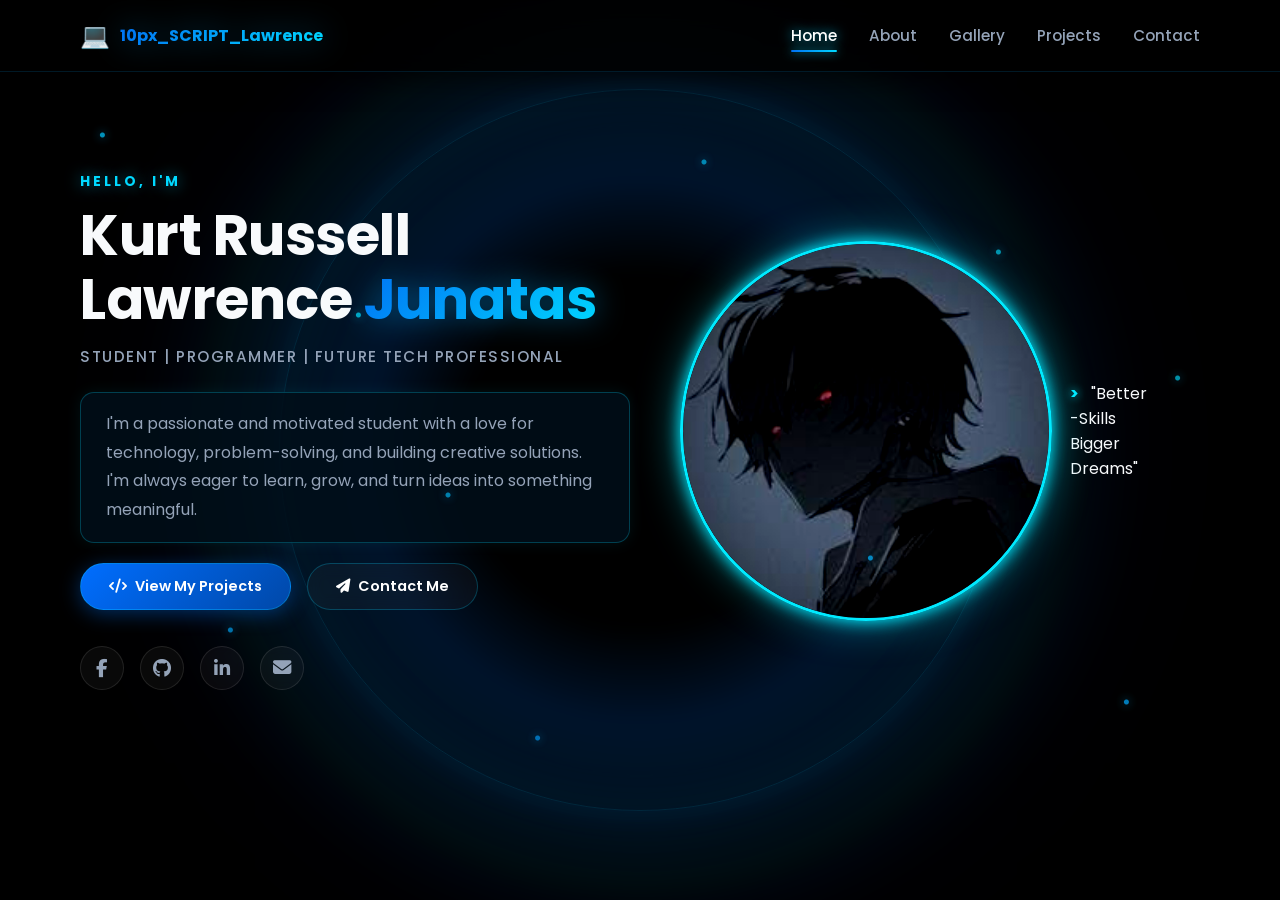
<file: index.html>
<!DOCTYPE html>
<html lang="en">

<head>
    <meta charset="UTF-8">
    <meta name="viewport" content="width=device-width, initial-scale=1.0">

    <title>Kurt Russell Lawrence Junatas - Portfolio</title>
    <link rel="stylesheet"
          href="https://cdnjs.cloudflare.com/ajax/libs/font-awesome/6.5.1/css/all.min.css">
         

    <!-- Your CSS -->
    <link rel="stylesheet" href="style.css">
    

</head>

<body>

    <!-- ================= HEADER ================= -->
      <div class="void-background"></div>
       <div class="void-particles"></div>
    <header>
<div class="logo-container">
    

      <a href="index.html" class="logo-link">
        <span class="logo-icon">💻</span>
        <span class="highlight">10px_SCRIPT_Lawrence</span>
      </a>
    </div>

        <nav>
            <ul>
                <li>
                    <a href="index.html" class="active">Home</a>
                </li>

                <li>
                    <a href="about.html">About</a>
                </li>

                <li>
                    <a href="gallery.html">Gallery</a>
                </li>
                <li>
                    <a href="projects.html">Projects</a>
                </li>

                <li>
                    <a href="contact.html">Contact</a>
                </li>
            </ul>
        </nav>

    </header>


    <!-- ================= HERO ================= -->
    <main class="hero">

        <!-- LEFT SIDE -->
        <div class="hero-content">

            <p class="sub-title">
                HELLO, I'M
            </p>

            <h1>
                Kurt Russell Lawrence
                <span class="highlight">Junatas</span>
            </h1>

            <p class="role">
                STUDENT | PROGRAMMER | FUTURE TECH PROFESSIONAL
            </p>

            <p class="description">
                I'm a passionate and motivated student with a love for
                technology, problem-solving, and building creative solutions.
                I'm always eager to learn, grow, and turn ideas into something
                meaningful.
            </p>


            <!-- BUTTONS -->
            <div class="btn-container">

                <a href="projects.html"
                   class="btn btn-primary">
                    <i class="fas fa-code"></i>
                    View My Projects
                </a>

                <a href="contact.html"
                   class="btn btn-outline">
                    <i class="fas fa-paper-plane"></i>
                    Contact Me
                </a>

            </div>


            <!-- SOCIAL MEDIA -->
            <div class="social-links">

                <a href="#"
                   class="social-icon"
                   aria-label="Facebook">
                    <i class="fab fa-facebook-f"></i>
                </a>

                <a href="#"
                   class="social-icon"
                   aria-label="GitHub">
                    <i class="fab fa-github"></i>
                </a>

                <a href="#"
                   class="social-icon"
                   aria-label="LinkedIn">
                    <i class="fab fa-linkedin-in"></i>
                </a>

                <a href="#"
                   class="social-icon"
                   aria-label="Email">
                    <i class="fas fa-envelope"></i>
                </a>

            </div>

        </div>

<div class="profile-picture">

   
    <img src="anime.jpg"
         class="profile-img anime-img"
         alt="Anime Version">
     
    <img src="Kurt.png"
         class="profile-img normal-img"
         alt="Kurt Russell">                

</div>
    <div class="quote-tag">
        "Better<br>
        -Skills<br>
        Bigger<br>
        Dreams"
    </div>

</div>

    </main>

</body>
</html>
</file>
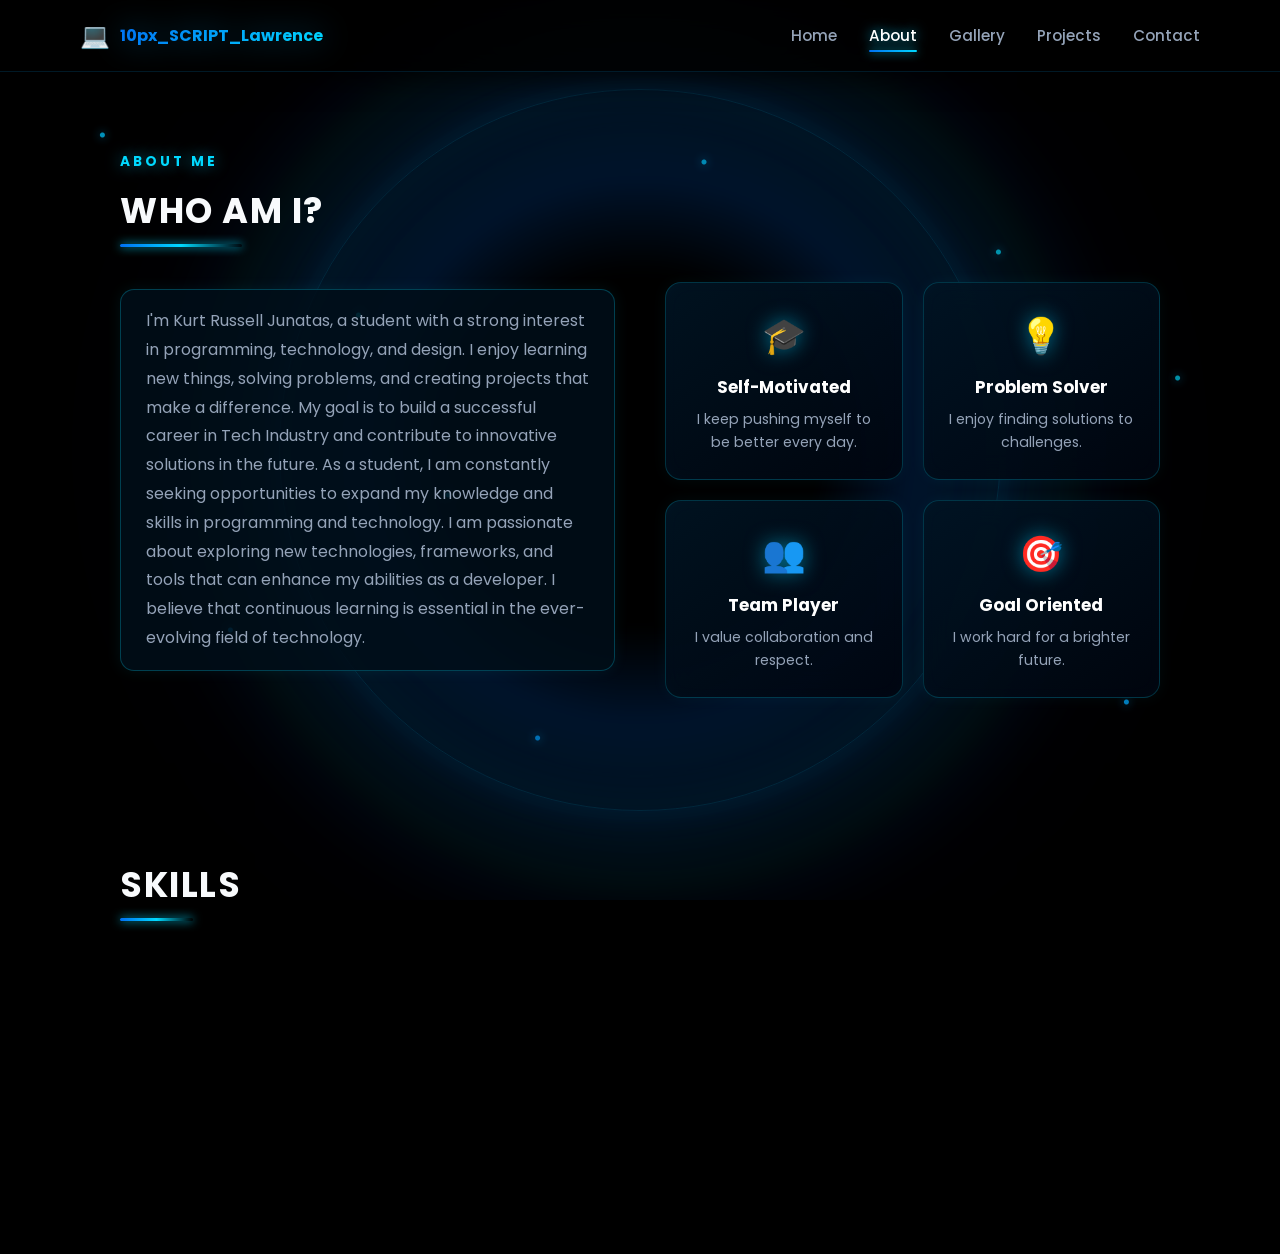
<file: about.html>
<!DOCTYPE html>
<html lang="en">
<head>
    <meta charset="UTF-8">
    <meta name="viewport" content="width=device-width, initial-scale=1.0">
    <title>About - Kurt Russell Junatas</title>
    <link rel="stylesheet" href="style.css">
</head>
<body>
        <div class="void-background">
            <div class="void-particles"></div>
        </div>
    <header>
        <div class="logo-container">
    

      <a href="index.html" class="logo-link">
        <span class="logo-icon">💻</span>
        <span class="highlight">10px_SCRIPT_Lawrence</span>
      </a>
    </div>
        <nav>
            <ul>
                <li><a href="index.html">Home</a></li>
                <li><a href="about.html" class="active">About</a></li>
                <li><a href="gallery.html">Gallery</a></li>
                <li><a href="projects.html">Projects</a></li>
                <li><a href="contact.html">Contact</a></li>
            </ul>
        </nav>
    </header>

    <section class="section-container">
        <p class="sub-title">ABOUT ME</p>
        <h2 class="section-title">Who Am I?</h2>
        
        <div class="about-grid">
            <div>
                <p class="description">
                    I'm Kurt Russell Junatas, a student with a strong interest in programming, technology, and design. I enjoy learning new things, solving problems, and creating projects that make a difference. My goal is to build a successful career in Tech Industry and contribute to innovative solutions in the future.
                    As a student, I am constantly seeking opportunities to expand my knowledge and skills in programming and technology. I am passionate about exploring new technologies, frameworks, and tools that can enhance my abilities as a developer. I believe that continuous learning is essential in the ever-evolving field of technology.
                </p>
            </div>

            <div class="about-cards">
                <div class="card">
                    <div class="card-icon">🎓</div>
                    <h3>Self-Motivated</h3>
                    <p>I keep pushing myself to be better every day.</p>
                </div>
                <div class="card">
                    <div class="card-icon">💡</div>
                    <h3>Problem Solver</h3>
                    <p>I enjoy finding solutions to challenges.</p>
                </div>
                <div class="card">
                    <div class="card-icon">👥</div>
                    <h3>Team Player</h3>
                    <p>I value collaboration and respect.</p>
                </div>
                <div class="card">
                    <div class="card-icon">🎯</div>
                    <h3>Goal Oriented</h3>
                    <p>I work hard for a brighter future.</p>
                </div>
            </div>
        </div>
    </section>

     <section class="section-container">
        <h2 class="section-title">SKILLS</h2>

        <div class="skills-grid">
            
            <div class="skill-card">
                <div class="skill-info"><span>C++</span></div>
                <div class="progress-bar"><div class="progress" style="width: 70%;"></div></div>
            </div>
            <div class="skill-card">
                <div class="skill-info"><span>HTML</span></div>
                <div class="progress-bar"><div class="progress" style="width: 75%;"></div></div>
            </div>
            <div class="skill-card">
                <div class="skill-info"><span>CSS</span></div>
                <div class="progress-bar"><div class="progress" style="width: 70%;"></div></div>
            </div>
            <div class="skill-card">
                <div class="skill-info"><span>Java</span></div>
                <div class="progress-bar"><div class="progress" style="width: 70%;"></div></div>
            </div>
            <div class="skill-card">
                <div class="skill-info"><span>MySQL</span></div>
                <div class="progress-bar"><div class="progress" style="width: 65%;"></div></div>
            </div>
            <div class="skill-card">
                <div class="skill-info"><span>NetBeans</span></div>
                <div class="progress-bar"><div class="progress" style="width: 65%;"></div></div>
            </div>
        </div>
    </section>


</body>
</html>
</file>
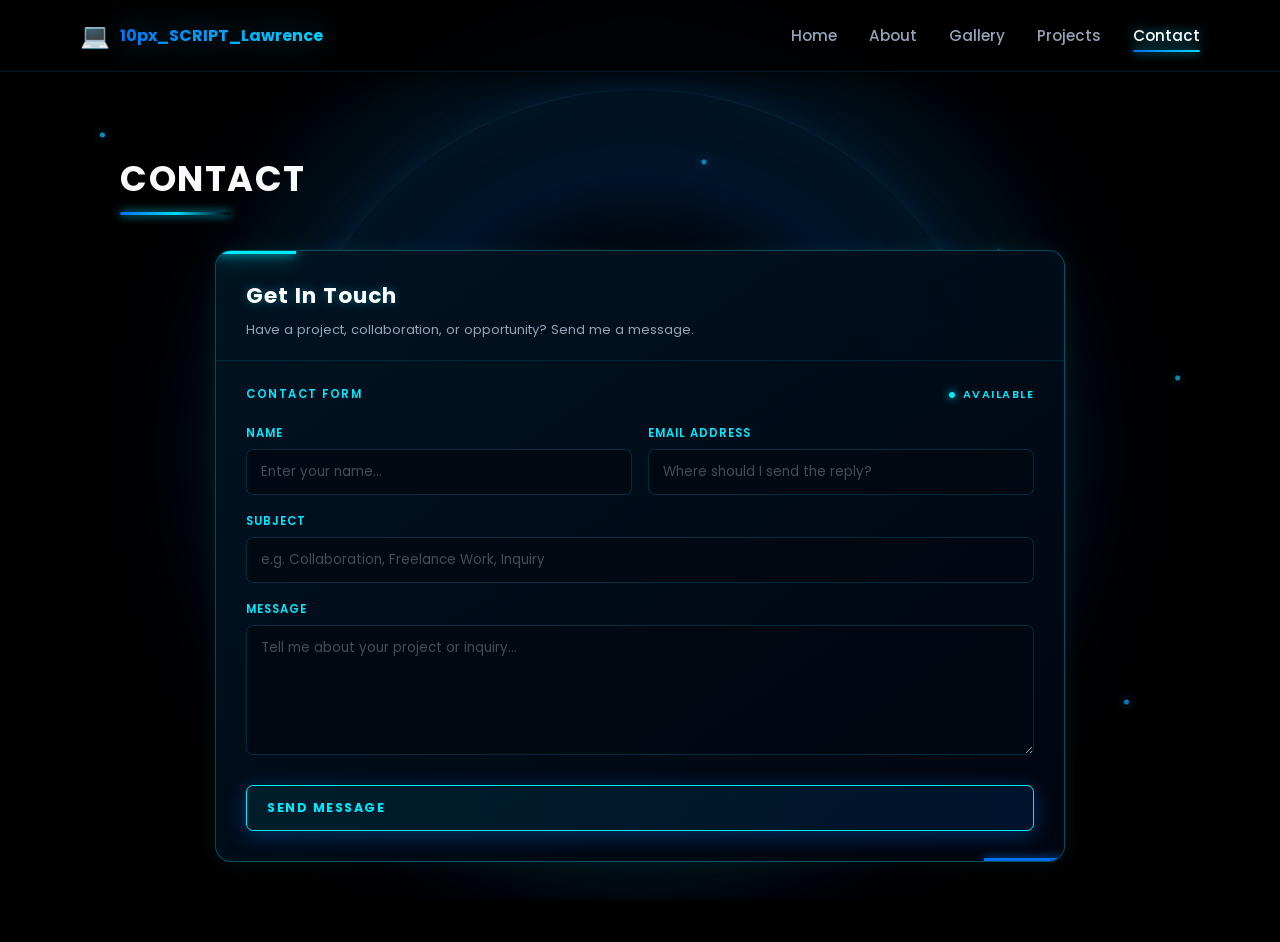
<file: contact.html>
<!DOCTYPE html>
    <html lang="en">
    <head>
        <meta charset="UTF-8">
        <meta name="viewport" content="width=device-width, initial-scale=1.0">
        <title>Projects - Kurt Russell Lawrence Junatas</title>
        <link rel="stylesheet" href="https://cdnjs.cloudflare.com/ajax/libs/font-awesome/6.5.1/css/all.min.css">
        <link rel="stylesheet" href="style.css">
        
        
    </head>

    <body>
    <div class="void-background">
        <div class="void-particles"></div>
    </div>
        <header>
            <div class="logo-container">
        

        <a href="index.html" class="logo-link">
            <span class="logo-icon">💻</span>
            <span class="highlight">10px_SCRIPT_Lawrence</span>
        </a>
        </div>
            <nav>
                <ul>
                    <li><a href="index.html">Home</a></li>
                    <li><a href="about.html">About</a></li>
                    <li><a href="gallery.html">Gallery</a></li>
                    <li><a href="projects.html">Projects</a></li>
                    <li><a href="contact.html" class="active">Contact</a></li>
                </ul>
            </nav>
        </header>

    <main class="section-container">
            <h1 class="section-title">CONTACT</h1>
            <div class="contact-grid">
                
                <!-- Right Side: Contact Form Area -->
                <div class="contact-form-card">
                    <div class="form-header">
                        <h2>Get In Touch</h2>
                        <p>Have a project, collaboration, or opportunity? Send me a message.</p>
                    </div>

                    <form class="contact-form">
                        <div class="form-title-bar">
                            <span>Contact Form</span>
                            <span class="status-available"><i class="fa-solid fa-circle"></i> Available</span>
                        </div>

                        <div class="form-row">
                            <div class="form-group">
                                <label for="name">Name</label>
                                <input type="text" id="name" placeholder="Enter your name..." required>
                            </div>
                            <div class="form-group">
                                <label for="email">Email Address</label>
                                <input type="email" id="email" placeholder="Where should I send the reply?" required>
                            </div>
                        </div>

                        <div class="form-group">
                            <label for="subject">Subject</label>
                            <input type="text" id="subject" placeholder="e.g. Collaboration, Freelance Work, Inquiry" required>
                        </div>

                        <div class="form-group">
                            <label for="message">Message</label>
                            <textarea id="message" rows="5" placeholder="Tell me about your project or inquiry..." required></textarea>
                        </div>

                        <button type="submit" class="btn btn-primary submit-btn">Send Message</button>
                    </form>
                </div>
            </div>
        </main>
        <script src="script.js"></script>

    </body>
    </html>
</file>
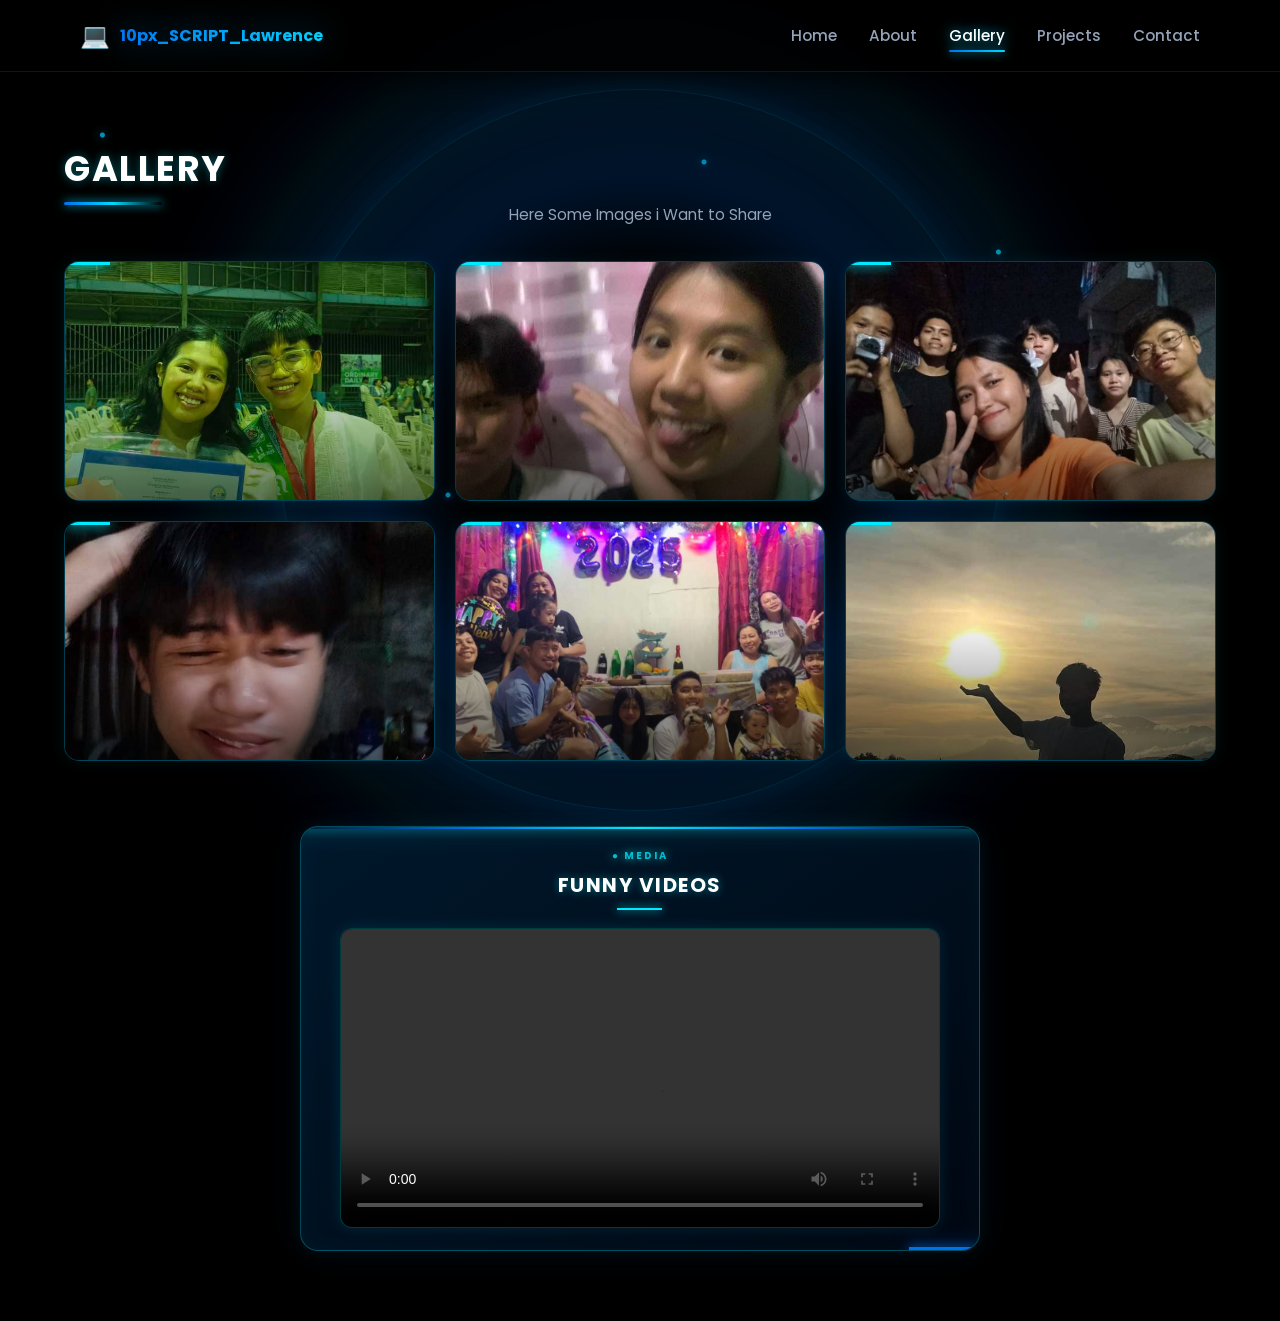
<file: gallery.html>
<!DOCTYPE html>
<html lang="en">
<head>
    <meta charset="UTF-8">
    <meta name="viewport" content="width=device-width, initial-scale=1.0">
    <title>About - Kurt Russell Junatas</title>
    <link rel="stylesheet" href="style.css">
</head>
<body>
        <div class="void-background">
            <div class="void-particles"></div>
        </div>
    <header>
        <div class="logo-container">
    

      <a href="index.html" class="logo-link">
        <span class="logo-icon">💻</span>
        <span class="highlight">10px_SCRIPT_Lawrence</span>
      </a>
    </div>
        <nav>
            <ul>
                <li><a href="index.html">Home</a></li>
                <li><a href="about.html">About</a></li>
         <li><a href="gallery.html" class="active">Gallery</a></li>
                <li><a href="projects.html">Projects</a></li>
                <li><a href="contact.html">Contact</a></li>
            </ul>
        </nav>
    </header>
   


   <div class="gallery-part">     
   
  <h1 class="section-title">GALLERY</h1>
  <p>Here Some Images i Want to Share</p>


    <div class="gallery-container">
        <div class="gallery-item">
        <img src="image1.jpg" alt="Image 1">
        </div>
        <div class="gallery-item">
        <img src="image2.jpg" alt="Image 2">
        </div>
        <div class="gallery-item">
        <img src="image3.jpg" alt="Image 3">
        </div>
        <div class="gallery-item">
        <img src="image4.jpg" alt="Image 4">
        </div>
        <div class="gallery-item">
        <img src="image5.jpg" alt="Image 5">
        </div>
        <div class="gallery-item">
        <img src="image6.jpg" alt="Image 6">
        </div>
      
       
        

   <div class="Video-container">
        <h2>Funny Videos</h2>
        <video controls>
            <source src="Vid.mp4"type="video/mp4">
            Your browser does not support the video tag.
        </video>
    </div>
    
   </div>

    </body>
    </html>
</file>
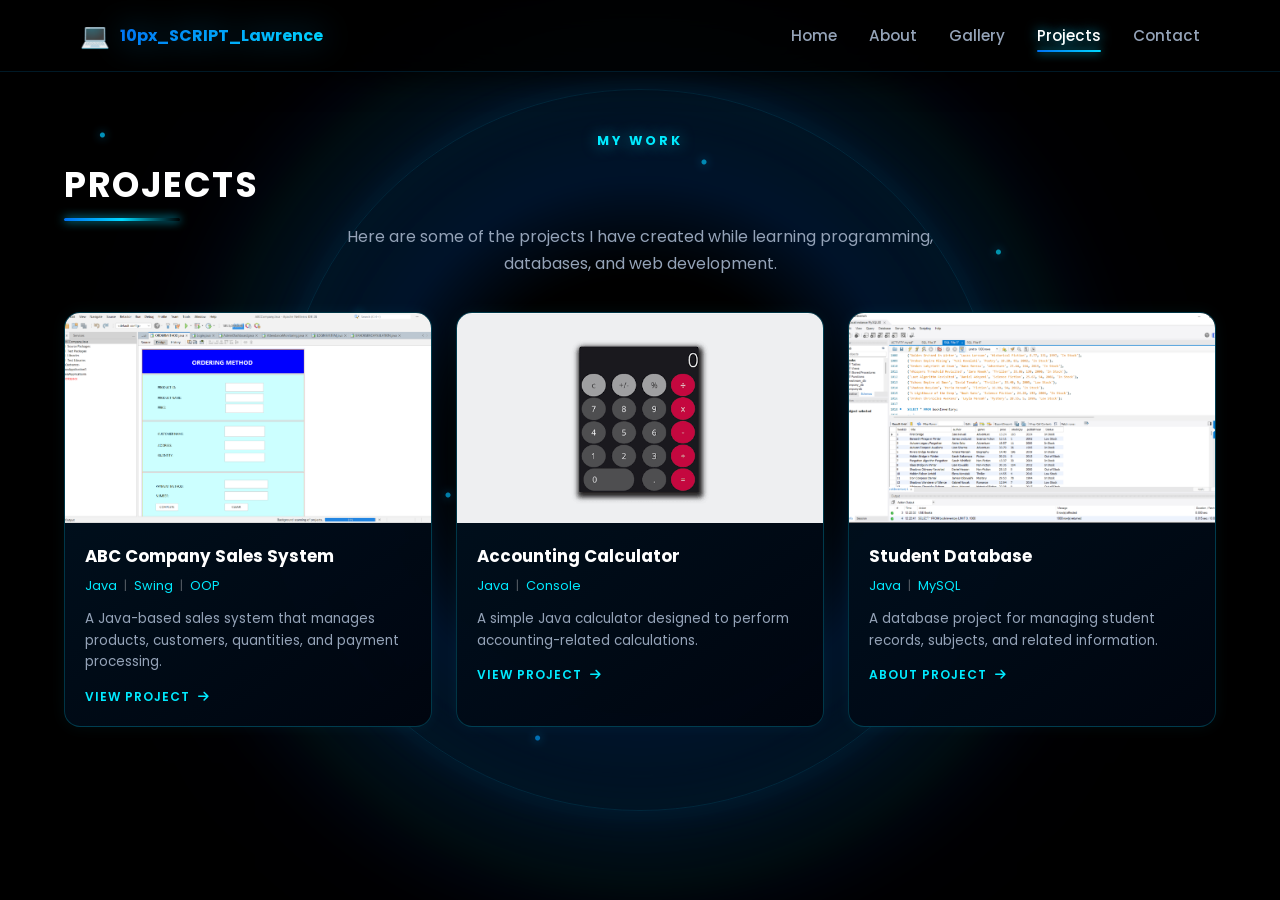
<file: projects.html>
<!DOCTYPE html>
<html lang="en">
<head>
    <meta charset="UTF-8">
    <meta name="viewport" content="width=device-width, initial-scale=1.0">

    <title>Projects - Kurt Russell Lawrence Junatas</title>

    <!-- Font Awesome -->
    <link rel="stylesheet"
          href="https://cdnjs.cloudflare.com/ajax/libs/font-awesome/6.5.1/css/all.min.css">

    <!-- CSS -->
    <link rel="stylesheet" href="style.css">
</head>

<body>

    <!-- VOID BACKGROUND -->
    <div class="void-background">
        <div class="void-particles"></div>
    </div>


    <!-- HEADER -->
    <header>

        <div class="logo-container">
            <a href="index.html" class="logo-link">
                <span class="logo-icon">💻</span>
                <span class="highlight">10px_SCRIPT_Lawrence</span>
            </a>
        </div>

        <nav>
            <ul>

                <li>
                    <a href="index.html">Home</a>
                </li>

                <li>
                    <a href="about.html">About</a>
                </li>

                <li>
                    <a href="gallery.html">Gallery</a>
                </li>

                <li>
                    <a href="projects.html" class="active">
                        Projects
                    </a>
                </li>

                <li>
                    <a href="contact.html">Contact</a>
                </li>

            </ul>
        </nav>

    </header>


    <!-- PROJECTS SECTION -->
    <main class="section-container projects-page">

        <p class="sub-title">MY WORK</p>

        <h1 class="section-title">PROJECTS</h1>

        <p class="projects-description">
            Here are some of the projects I have created while learning
            programming, databases, and web development.
        </p>


        <!-- PROJECT GRID -->
        <div class="projects-grid">


            <!-- PROJECT 1 -->
            <article class="project-card">

                <div class="project-image">

                    <img src="NETBEANS.png"
                         alt="ABC Company Sales System">

                </div>

                <div class="project-content">

                    <h2>ABC Company Sales System</h2>

                    <p class="project-tech">
                        Java <span>|</span> Swing <span>|</span> OOP
                    </p>

                    <p class="project-description">
                        A Java-based sales system that manages products,
                        customers, quantities, and payment processing.
                    </p>

                    <details>

                        <summary>
                            VIEW PROJECT
                            <i class="fa-solid fa-arrow-right"></i>
                        </summary>

                        <div class="project-details">

                            <h3>ABC Company Sales System</h3>

                            <p>
                                This project is a Java-based sales system
                                developed using Object-Oriented Programming.
                                It manages product information, customer
                                details, quantity, and payment processing.
                            </p>

                            <h4>Features</h4>

                            <ul>
                                <li>Product information management</li>
                                <li>Customer information</li>
                                <li>Quantity management</li>
                                <li>Payment processing</li>
                                <li>Input validation</li>
                            </ul>

                            <p class="project-tools">
                                <strong>Technologies:</strong>
                                Java, Swing, OOP, NetBeans
                            </p>

                        </div>

                    </details>

                </div>

            </article>



            <!-- PROJECT 2 -->
            <article class="project-card">

                <div class="project-image">

                    <img src="CALCU.png"
                         alt="Accounting Calculator">

                </div>

                <div class="project-content">

                    <h2>Accounting Calculator</h2>

                    <p class="project-tech">
                        Java <span>|</span> Console
                    </p>

                    <p class="project-description">
                        A simple Java calculator designed to perform
                        accounting-related calculations.
                    </p>

                    <details>

                        <summary>
                            VIEW PROJECT
                            <i class="fa-solid fa-arrow-right"></i>
                        </summary>

                        <div class="project-details">

                            <h3>Accounting Calculator</h3>

                            <p>
                                This project is a simple Java calculator
                                created to perform accounting-related
                                calculations and demonstrate basic
                                programming logic.
                            </p>

                            <h4>Features</h4>

                            <ul>
                                <li>Basic calculations</li>
                                <li>User input</li>
                                <li>Automatic computation</li>
                                <li>Calculation results</li>
                                <li>Simple console interface</li>
                            </ul>

                            <p class="project-tools">
                                <strong>Technologies:</strong>
                                HTML, CSS, JavaScript
                            </p>

                        </div>

                    </details>

                </div>

            </article>



            <!-- PROJECT 3 -->
            <article class="project-card">

                <div class="project-image">

                    <img src="SQL.png"
                         alt="Student Database">

                </div>

                <div class="project-content">

                    <h2>Student Database</h2>

                    <p class="project-tech">
                        Java <span>|</span> MySQL
                    </p>

                    <p class="project-description">
                        A database project for managing student records,
                        subjects, and related information.
                    </p>

                    <details>

                        <summary>
                            ABOUT PROJECT
                            <i class="fa-solid fa-arrow-right"></i>
                        </summary>

                        <div class="project-details">

                            <h3>Student Database</h3>

                            <p>
                                This project focuses on storing and managing
                                student information using a database.
                                It demonstrates basic database organization
                                and SQL operations.
                            </p>

                            <h4>Features</h4>

                            <ul>
                                <li>Student record management</li>
                                <li>Student information</li>
                                <li>Subject information</li>
                                <li>Database storage</li>
                                <li>SQL data management</li>
                            </ul>

                            <p class="project-tools">
                                <strong>Technologies:</strong>
                                Database, SQL
                            </p>

                        </div>

                    </details>

                </div>

            </article>

        </div>

    </main>

</body>
</html>
</file>
<file: style.css>
/* =========================================================
   GOOGLE FONTS
========================================================= */
@import url('https://fonts.googleapis.com/css2?family=Poppins:wght@300;400;500;600;700&family=Fira+Code:wght@400;500&display=swap');


/* =========================================================
   RESET & GLOBAL
========================================================= */
* {
    margin: 0;
    padding: 0;
    box-sizing: border-box;
    font-family: 'Poppins', -apple-system, BlinkMacSystemFont,
        'Segoe UI', Roboto, sans-serif;
    scroll-behavior: smooth;
}

:root {
    --bg-color: #000000;
    --bg-dark: #030303;

    --card-bg: rgba(12, 12, 12, 0.78);
    --card-bg-hover: rgba(22, 22, 22, 0.92);

    --primary-blue: #0070f3;
    --accent-cyan: #00d9ff;
    --anime-blue: #00aaff;

    --accent-glow: rgba(0, 170, 255, 0.45);

    --text-white: #f8fafc;
    --text-muted: #94a3b8;

    --border-color: rgba(255, 255, 255, 0.10);
    --border-highlight: rgba(0, 210, 255, 0.45);
}


/* =========================================================
   CUSTOM SCROLLBAR
========================================================= */

::-webkit-scrollbar {
    width: 8px;
}

::-webkit-scrollbar-track {
    background: #000000;
}

::-webkit-scrollbar-thumb {
    background: #151515;
    border-radius: 5px;
    border: 1px solid rgba(0, 170, 255, 0.15);
}

::-webkit-scrollbar-thumb:hover {
    background: var(--primary-blue);
    box-shadow: 0 0 15px var(--primary-blue);
}


/* =========================================
   BODY
   BLACK ANIME / CYBER BACKGROUND
   ========================================= */



   body {
    background: #000000;
    color: var(--text-white);
}

/* =========================================
   CYBER VOID — MOVING BACKGROUND
   ========================================= */

/* =========================================
   MOVING VOID BACKGROUND
   ========================================= */

.void-background {
    position: fixed;
    inset: 0;

    z-index: -10;
    pointer-events: none;

    overflow: hidden;

    background:
        radial-gradient(
            circle at 50% 50%,
            rgba(0, 120, 255, 0.025),
            transparent 45%
        ),
        #000;

    isolation: isolate;
}


/* =========================================
   MAIN VOID
   ========================================= */

.void-background::before {
    content: "";

    position: absolute;

    width: 900px;
    height: 900px;

    top: 50%;
    left: 50%;

    transform: translate(-50%, -50%);

    border-radius: 50%;

    background:
        radial-gradient(
            circle,
            #000 0%,
            #000 28%,
            rgba(0, 20, 45, 0.95) 43%,
            rgba(0, 100, 180, 0.18) 55%,
            rgba(0, 180, 255, 0.07) 67%,
            transparent 76%
        );

    filter: blur(8px);

    box-shadow:
        0 0 80px rgba(0, 140, 255, 0.08),
        0 0 180px rgba(0, 80, 255, 0.05);

    animation: voidFloat 15s ease-in-out infinite alternate;
}


/* =========================================
   ENERGY RING
   ========================================= */

.void-background::after {
    content: "";

    position: absolute;

    width: 720px;
    height: 720px;

    top: 50%;
    left: 50%;

    transform: translate(-50%, -50%);

    border-radius: 50%;

    border: 1px solid rgba(0, 190, 255, 0.13);

    box-shadow:
        0 0 35px rgba(0, 180, 255, 0.08),
        0 0 90px rgba(0, 100, 255, 0.05),
        inset 0 0 60px rgba(0, 160, 255, 0.05);

    animation: voidSpin 22s linear infinite;
}


/* =========================================
   VOID PARTICLES
   ========================================= */

.void-particles {
    position: absolute;

    inset: 0;

    z-index: 2;

    pointer-events: none;

    opacity: 0.8;

    background-image:

        radial-gradient(
            circle at 8% 15%,
            rgba(0, 200, 255, 0.9) 0 2px,
            transparent 3px
        ),

        radial-gradient(
            circle at 18% 70%,
            rgba(0, 170, 255, 0.8) 0 2px,
            transparent 3px
        ),

        radial-gradient(
            circle at 28% 35%,
            rgba(0, 220, 255, 0.9) 0 2px,
            transparent 3px
        ),

        radial-gradient(
            circle at 42% 82%,
            rgba(0, 160, 255, 0.8) 0 2px,
            transparent 3px
        ),

        radial-gradient(
            circle at 55% 18%,
            rgba(0, 200, 255, 0.8) 0 2px,
            transparent 3px
        ),

        radial-gradient(
            circle at 68% 62%,
            rgba(0, 180, 255, 0.9) 0 2px,
            transparent 3px
        ),

        radial-gradient(
            circle at 78% 28%,
            rgba(0, 220, 255, 0.8) 0 2px,
            transparent 3px
        ),

        radial-gradient(
            circle at 88% 78%,
            rgba(0, 170, 255, 0.9) 0 2px,
            transparent 3px
        ),

        radial-gradient(
            circle at 92% 42%,
            rgba(0, 220, 255, 0.8) 0 2px,
            transparent 3px
        ),

        radial-gradient(
            circle at 35% 55%,
            rgba(0, 190, 255, 0.8) 0 2px,
            transparent 3px
        );

    filter:
        drop-shadow(0 0 5px rgba(0, 180, 255, 0.8));

    animation: particlesMove 12s ease-in-out infinite alternate;
}


/* =========================================
   PARTICLE MOVEMENT
   ========================================= */

@keyframes particlesMove {

    0% {
        transform:
            translate(0, 0)
            scale(1);

        opacity: 0.4;
    }

    50% {
        transform:
            translate(12px, -18px)
            scale(1.05);

        opacity: 0.9;
    }

    100% {
        transform:
            translate(-15px, 12px)
            scale(1);

        opacity: 0.55;
    }
}


/* =========================================
   VOID FLOAT
   ========================================= */

@keyframes voidFloat {

    0% {
        transform:
            translate(-50%, -50%)
            scale(0.92);

        opacity: 0.55;
    }

    50% {
        transform:
            translate(-53%, -48%)
            scale(1.08);

        opacity: 0.72;
    }

    100% {
        transform:
            translate(-48%, -52%)
            scale(0.96);

        opacity: 0.60;
    }
}


/* =========================================
   VOID ROTATION
   ========================================= */

@keyframes voidSpin {

    0% {
        transform:
            translate(-50%, -50%)
            rotate(0deg)
            scale(0.95);
    }

    50% {
        transform:
            translate(-50%, -50%)
            rotate(180deg)
            scale(1.05);
    }

    100% {
        transform:
            translate(-50%, -50%)
            rotate(360deg)
            scale(0.95);
    }
}




    /* =========================================================
    HEADER / NAVBAR
    ========================================================= */

    header {
        display: flex;
        justify-content: space-between;
        align-items: center;

        padding: 18px 80px;

        background: rgba(0, 0, 0, 0.82);

        backdrop-filter: blur(18px);
        -webkit-backdrop-filter: blur(18px);

        position: sticky;
        top: 0;

        z-index: 100;

        border-bottom: 1px solid rgba(0, 170, 255, 0.15);

        box-shadow:
            0 4px 30px rgba(0, 0, 0, 0.8);
    }


    /* LOGO */

/* --- Logo Styling --- */
.logo-container {
  display: flex;
  align-items: center;
}

.logo-link {
  display: flex;
  align-items: center;
  gap: 10px;             
  text-decoration: none;
  color: inherit;        
  transition: opacity 0.3s ease;
}

.logo-link:hover {
  opacity: 0.8;       
}

.logo-icon {
  font-size: 24px;       
}

.logo-text {
  font-size: 20px;
  font-weight: bold;
}
 
.highlight {
  background: linear-gradient(90deg, #00d2ff 0%, #3a7bd5 100%);
  -webkit-background-clip: text;
  -webkit-text-fill-color: transparent;
  font-weight: bold;
}

    /* NAVIGATION */

    nav ul {
        display: flex;

        list-style: none;

        gap: 32px;
    }

    nav a {
        color: var(--text-muted);

        text-decoration: none;

        font-size: 0.95rem;

        font-weight: 500;

        transition: all 0.3s ease;

        position: relative;

        padding: 6px 0;
    }

    nav a::after {
        content: '';

        position: absolute;

        bottom: 0;
        left: 0;

        width: 0;
        height: 2px;

        background:
            linear-gradient(
                90deg,
                var(--primary-blue),
                var(--accent-cyan)
            );

        transition: width 0.3s ease;

        border-radius: 2px;

        box-shadow:
            0 0 10px var(--accent-cyan);
    }

    nav a:hover,
    nav a.active {
        color: white;

        text-shadow:
            0 0 12px rgba(0, 210, 255, 0.8);
    }

    nav a:hover::after,
    nav a.active::after {
        width: 100%;
    }


    /* =========================================================
    HERO SECTION
    ========================================================= */

    .hero {
        display: flex;

        justify-content: space-between;

        align-items: center;

        padding: 100px 80px;

        flex: 1;

        max-width: 1300px;

        margin: 0 auto;

        width: 100%;

        position: relative;

        z-index: 1;
     
         

    }

    .hero-content {
    max-width: 600px;
        padding-right: 50px;


}

    

    .sub-title {
        color: var(--accent-cyan);

        letter-spacing: 3px;

        font-size: 0.85rem;

        font-weight: 700;

        margin-bottom: 12px;

        text-transform: uppercase;

        text-shadow:
            0 0 15px rgba(0, 210, 255, 0.6);
    }

    .hero-content h1 {
        font-size: 3.5rem;

        font-weight: 700;

        line-height: 1.15;

        margin-bottom: 12px;

        letter-spacing: -0.5px;
    }

    .highlight {
        background:
            linear-gradient(
                135deg,
                #0070f3,
                #00d9ff
            );

        -webkit-background-clip: text;

        -webkit-text-fill-color: transparent;

        filter:
            drop-shadow(
                0 0 15px rgba(0, 170, 255, 0.45)
            );
    }

    .role {
        color: var(--text-muted);

        font-size: 0.95rem;

        font-weight: 500;

        letter-spacing: 1.5px;

        margin-bottom: 24px;
    }

    .description {
        color: #a0aec0;

        line-height: 1.8;

        margin-bottom: 36px;

        font-size: 1rem;
    }


    /* =========================================================
    BUTTONS
    ========================================================= */

    .btn-container {
        display: flex;

        gap: 16px;

        margin-bottom: 36px;
    }

    .btn {
        padding: 12px 28px;

        border-radius: 30px;

        text-decoration: none;

        font-weight: 600;

        font-size: 0.9rem;

        display: inline-flex;

        align-items: center;

        gap: 8px;

        transition: all 0.3s ease;

        cursor: pointer;
    }

    .btn-primary {
        background:
            linear-gradient(
                135deg,
                #006eff,
                #0048a8
            );

        color: white;

        box-shadow:
            0 4px 20px rgba(0, 112, 243, 0.4);

        border: 1px solid rgba(0, 210, 255, 0.3);
    }

    .btn-primary:hover {
        transform: translateY(-4px);

        box-shadow:
            0 8px 30px rgba(0, 170, 255, 0.7);
    }

    .btn-outline {
        border: 1px solid rgba(0, 210, 255, 0.25);

        color: white;

        background: rgba(255, 255, 255, 0.03);

        backdrop-filter: blur(8px);
    }

    .btn-outline:hover {
        border-color: var(--accent-cyan);

        background:
            rgba(0, 210, 255, 0.1);

        box-shadow:
            0 0 20px rgba(0, 210, 255, 0.25);

        transform: translateY(-4px);
    }


    /* =========================================================
    SOCIAL LINKS
    ========================================================= */

    .social-links {
        display: flex;

        gap: 16px;
    }

    .social-icon {
        width: 44px;
        height: 44px;

        border-radius: 50%;

        background:
            rgba(255, 255, 255, 0.035);

        border:
            1px solid var(--border-color);

        display: flex;

        align-items: center;

        justify-content: center;

        color: var(--text-muted);

        text-decoration: none;

        font-size: 1.15rem;

        transition: all 0.3s ease;

        backdrop-filter: blur(5px);
    }

    .social-icon:hover {
        color: white;

        background: var(--primary-blue);

        border-color: var(--accent-cyan);

        transform:
            translateY(-5px)
            scale(1.08);

        box-shadow:
            0 0 25px rgba(0, 170, 255, 0.55);
    }


    .profile-picture {
        position: relative;
        width: 380px;
        height: 380px;
        border-radius: 50%;
        overflow: hidden;

        border: 3px solid #00eaff;

        box-shadow:
            0 0 15px #00eaff,
            0 0 40px rgba(0, 234, 255, 0.5);

        cursor: pointer;
    }

    /* BOTH IMAGES */
    .profile-picture .profile-img {
        position: absolute;

        top: 0;
        left: 0;

        width: 100%;
        height: 100%;

        object-fit: cover;
        border-radius: 50%;

        transition:
            opacity 0.7s ease,
            transform 0.7s ease,
            filter 0.7s ease;
    }


   

    .normal-img {
        opacity: 1;
        visibility: visible;

        transform: scale(1);

        z-index: 2;

        filter:
        brightness(0.9)
        contrast(1.2)
        saturate(1.3);
}


.anime-img {
    opacity: 0;
    visibility: hidden;

    transform: scale(1.15);

    z-index: 3;

    filter:
        brightness(0.7)
        contrast(1.3)
        saturate(1.4);
}



.anime-img {
    opacity: 1;
    visibility: visible;
    transform: scale(1);
    z-index: 2;

    filter:
        brightness(0.9)
        contrast(1.2)
        saturate(1.3);
}


/* =========================
   ORIGINAL = HIDDEN
========================= */

.normal-img {
    opacity: 0;
    visibility: hidden;
    transform: scale(1.15);
    z-index: 3;

    filter:
        brightness(0.7)
        contrast(1.3)
        saturate(1.4);
}




/* Anime disappears */
.profile-picture:hover .anime-img {
    opacity: 0;
    visibility: hidden;

    transform: scale(0.85);

    filter: blur(6px);
}


/* Original appears */
.profile-picture:hover .normal-img {
    opacity: 1;
    visibility: visible;

    transform: scale(1);

    filter:
        brightness(1)
        contrast(1.05)
        saturate(1);

    box-shadow:
        0 0 20px #00eaff,
        0 0 40px rgba(0, 234, 255, 0.6);
}


/* =========================
   CYBER GLOW
========================= */

.profile-picture::before {
    content: "";

    position: absolute;
    inset: 0;

    border-radius: 50%;

    border: 2px solid transparent;

    z-index: 5;
    pointer-events: none;

    transition:
        border-color 0.6s ease,
        box-shadow 0.6s ease;
}


.profile-picture:hover::before {
    border-color: #00eaff;

    box-shadow:
        inset 0 0 20px #00eaff,
        inset 0 0 50px rgba(0, 234, 255, 0.4),
        0 0 20px #00eaff;
}

/* =========================================================
   CYBER GLOW
========================================================= */

.profile-picture::before {
    content: "";

    position: absolute;

    inset: 0;

    border-radius: 50%;

    border: 2px solid transparent;

    z-index: 5;

    pointer-events: none;

    transition:
        border-color 0.6s ease,
        box-shadow 0.6s ease;
}


.profile-picture:hover::before {
    border-color: #00eaff;

    box-shadow:
        inset 0 0 20px #00eaff,
        inset 0 0 50px rgba(0, 234, 255, 0.4),
        0 0 20px #00eaff;
}


/* =========================================================
   SCAN LINE
========================================================= */

.profile-picture::after {
    content: "";

    position: absolute;

    left: 0;
    top: -20%;

    width: 100%;
    height: 20%;

    background: linear-gradient(
        to bottom,
        transparent,
        rgba(0, 234, 255, 0.5),
        transparent
    );

    z-index: 6;

    pointer-events: none;

    opacity: 0;
}


.profile-picture:hover::after {
    opacity: 1;

    animation: scanAnime 1.2s ease-in-out;
}


@keyframes scanAnime {

    0% {
        top: -20%;
    }

    100% {
        top: 120%;
    }
}


/* =========================================================
   MOBILE
========================================================= */

@media (max-width: 768px) {

    .profile-picture {
        width: 300px;
        height: 300px;
    }

}


@media (max-width: 480px) {

    .profile-picture {
        width: 260px;
        height: 260px;
    }

}


/* =========================================================
   QUOTE
========================================================= */


.quote-tag{
    width: 150px;
    min-height: 100px;
    height: auto;
    padding: 14px 18px;
    box-sizing: border-box;
    overflow: visible;
    border-radius: 12px;
}
/* Small glowing indicator */
.quote-tag::before {
    content: ">";
    
    color: #00eaff;

    margin-right: 8px;

    font-weight: 700;

    text-shadow:
        0 0 8px #00eaff;
}

/* Hover */
.quote-tag:hover {

    transform:
        rotate(0deg)
        translateY(-5px)
        scale(1.05);

    background:
        rgba(0, 20, 30, 0.95);

    border-color:
        #00eaff;

    box-shadow:
        0 0 15px rgba(0, 234, 255, 0.7),
        0 0 40px rgba(0, 234, 255, 0.35),
        inset 0 0 25px rgba(0, 234, 255, 0.1);
}


/* =========================================================
   SECTIONS
========================================================= */

.section-container {

    padding:
        80px;

    max-width:
        1200px;

    margin:
        0 auto;

    width:
        100%;

    position:
        relative;

    z-index:
        1;
}

.section-title {

    font-size:
        2.2rem;

    font-weight:
        700;

    margin-bottom:
        45px;

    text-transform:
        uppercase;

    letter-spacing:
        1.5px;

    position:
        relative;

    display:
        inline-block;

    color:
        var(--text-white);
}

.section-title::after {

    content:
        '';

    position:
        absolute;

    bottom:
        -10px;

    left:
        0;

    width:
        60%;

    height:
        3px;

    background:
        linear-gradient(
            90deg,
            var(--primary-blue),
            var(--accent-cyan),
            transparent
        );

    border-radius:
        2px;

    box-shadow:
        0 0 10px var(--accent-cyan);
}


/* =========================================================
   CARDS
========================================================= */

.card,
.skill-card,
.project-card,
.contact-item,
.contact-form-card {

    background:
        linear-gradient(
            145deg,
            rgba(15, 15, 15, 0.85),
            rgba(5, 5, 5, 0.9)
        );

    border:
        1px solid var(--border-color);

    backdrop-filter:
        blur(14px);

    box-shadow:
        0 10px 30px rgba(0, 0, 0, 0.45);

    transition:
        all 0.35s ease;
}

.card:hover,
.skill-card:hover,
.project-card:hover {

    transform:
        translateY(-7px);

    border-color:
        var(--border-highlight);

    box-shadow:
        0 15px 40px rgba(0, 0, 0, 0.6),
        0 0 25px rgba(0, 170, 255, 0.18);
}


/* =========================================================
   ABOUT
========================================================= */


.about-grid {
    display: grid;
    grid-template-columns: 1fr 1fr;
    gap: 50px;
    align-items: center;
}

.description {
    font-size: 1rem;
    line-height: 1.8;
    color: var(--text-muted);

    padding: 17px 25px;

    background: rgba(0, 15, 25, 0.85);

    border: 1px solid rgba(0, 217, 255, 0.25);

    border-radius: 14px;

    box-shadow:
        0 0 15px rgba(0, 217, 255, 0.08);

    margin-bottom: 20px;
}

.description:hover {
    transform: translateY(-5px);

    border-color: #00eaff;

    box-shadow:
        0 0 20px rgba(0, 217, 255, 0.18),
        0 0 35px rgba(0, 112, 243, 0.10);
}


/* =========================================================
   ABOUT CARDS
========================================================= */

.about-cards {
    display: grid;
    grid-template-columns: repeat(2, 1fr);
    gap: 20px;
}

.card {
    border-radius: 16px;
    padding: 26px 22px;
    text-align: center;

    /* Cyber glass effect */
    background:
        linear-gradient(
            145deg,
            rgba(0, 20, 35, 0.90),
            rgba(0, 5, 15, 0.90)
        );

    border: 1px solid rgba(0, 217, 255, 0.20);

    box-shadow:
        0 0 15px rgba(0, 217, 255, 0.05),
        inset 0 0 20px rgba(0, 217, 255, 0.02);

    transition:
        transform 0.35s ease,
        border-color 0.35s ease,
        box-shadow 0.35s ease;
}


/* ABOUT CARD HOVER */

.card:hover {
    transform: translateY(-6px);

    border-color: rgba(0, 234, 255, 0.70);

    box-shadow:
        0 0 20px rgba(0, 217, 255, 0.15),
        0 0 35px rgba(0, 112, 243, 0.10);
}


/* =========================================================
   ABOUT CARD ICON
========================================================= */

.card-icon {
    font-size: 2.2rem;
    margin-bottom: 12px;

    display: inline-block;

    filter:
        drop-shadow(
            0 0 10px
            rgba(0, 210, 255, 0.5)
        );
}


/* =========================================================
   ABOUT CARD TITLE
========================================================= */

.card h3 {
    font-size: 1.05rem;
    margin-bottom: 8px;
    color: white;
}


/* =========================================================
   ABOUT CARD DESCRIPTION
========================================================= */

.card p {
    font-size: 0.88rem;
    color: var(--text-muted);
    line-height: 1.6;
}


/* =========================================================
   SKILLS - CYBER HUD STYLE
========================================================= */

.skills-grid {
    display: grid;

    grid-template-columns:
        repeat(auto-fit, minmax(280px, 1fr));

    gap: 24px;
}


/* =========================================================
   SKILL CARD
========================================================= */

.skill-card {
    position: relative;

    padding: 25px;

    border-radius: 14px;

    background:
        linear-gradient(
            145deg,
            rgba(0, 20, 35, 0.95),
            rgba(0, 5, 15, 0.95)
        );

    border:
        1px solid rgba(0, 217, 255, 0.25);

    box-shadow:
        0 0 15px rgba(0, 217, 255, 0.08),
        inset 0 0 25px rgba(0, 217, 255, 0.03);

    overflow: hidden;

    transition:
        transform 0.35s ease,
        border-color 0.35s ease,
        box-shadow 0.35s ease;
}


/* =========================================================
   CYBER CORNER - TOP LEFT
========================================================= */

.skill-card::before {
    content: "";

    position: absolute;

    top: 0;
    left: 0;

    width: 45px;
    height: 3px;

    background: #00eaff;

    box-shadow:
        0 0 10px #00eaff,
        0 0 25px #00eaff;
}


/* =========================================================
   CYBER CORNER - BOTTOM RIGHT
========================================================= */

.skill-card::after {
    content: "";

    position: absolute;

    right: 0;
    bottom: 0;

    width: 45px;
    height: 3px;

    background: #0070f3;

    box-shadow:
        0 0 10px #0070f3;
}


/* =========================================================
   SKILL CARD HOVER
========================================================= */

.skill-card:hover {
    transform: translateY(-8px);

    border-color: #00eaff;

    box-shadow:
        0 0 20px rgba(0, 217, 255, 0.25),
        0 0 45px rgba(0, 112, 243, 0.15),
        inset 0 0 30px rgba(0, 217, 255, 0.05);
}


/* =========================================================
   SKILL INFO
========================================================= */

.skill-info {
    display: flex;

    justify-content: space-between;
    align-items: center;

    margin-bottom: 14px;

    font-size: 0.95rem;
}


/* =========================================================
   SKILL NAME
========================================================= */

.skill-info span:first-child {
    color: #ffffff;

    font-weight: 600;

    letter-spacing: 0.5px;

    transition:
        color 0.3s ease;
}


/* =========================================================
   SKILL NAME HOVER
========================================================= */

.skill-card:hover .skill-info span:first-child {
    color: #00eaff;

    text-shadow:
        0 0 8px rgba(0, 234, 255, 0.7);
}


/* =========================================================
   PROGRESS BAR
========================================================= */

.progress-bar {
    width: 100%;
    height: 8px;

    background:
        rgba(255, 255, 255, 0.08);

    border-radius: 20px;

    overflow: hidden;

    position: relative;
}


/* =========================================================
   PROGRESS
========================================================= */

.progress {
    height: 100%;

    border-radius: 20px;

    background:
        linear-gradient(
            90deg,
            #0070f3,
            #00eaff
        );

    box-shadow:
        0 0 10px rgba(0, 234, 255, 0.7),
        0 0 20px rgba(0, 112, 243, 0.4);

    transition:
        width 1s ease;
}

/* =========================================================
   GALLERY SECTION
========================================================= */

.gallery-part {
    width: 90%;
    max-width: 1200px;

    margin: 0 auto;
    padding: 70px 0;
}


/* =========================================================
   GALLERY TITLE
========================================================= */

.gallery-part .section-title {
    margin-bottom: 8px;

    color: #ffffff;

    text-align: center;

    text-shadow:
        0 0 10px rgba(0, 234, 255, 0.4);
}


/* =========================================================
   GALLERY DESCRIPTION
========================================================= */

.gallery-part > p {
    text-align: center;

    color: var(--text-muted);

    font-size: 0.95rem;

    margin-bottom: 35px;
}


/* =========================================================
   GALLERY CONTAINER
========================================================= */

.gallery-container {
    display: grid;

    grid-template-columns:
        repeat(3, 1fr);

    gap: 20px;

    width: 100%;
}


/* =========================================================
   GALLERY ITEM
========================================================= */

.gallery-item {
    position: relative;

    height: 240px;

    overflow: hidden;

    border-radius: 15px;

    background:
        linear-gradient(
            145deg,
            rgba(0, 20, 35, 0.95),
            rgba(0, 5, 15, 0.95)
        );

    border: 1px solid rgba(0, 217, 255, 0.25);

    box-shadow:
        0 0 15px rgba(0, 217, 255, 0.08),
        inset 0 0 20px rgba(0, 217, 255, 0.03);

    transition:
        transform 0.35s ease,
        border-color 0.35s ease,
        box-shadow 0.35s ease;
}


/* =========================================================
   GALLERY IMAGE
========================================================= */

.gallery-item img {
    width: 100%;
    height: 100%;

    display: block;

    object-fit: cover;

    transition:
        transform 0.5s ease,
        filter 0.5s ease;
}


/* =========================================================
   IMAGE OVERLAY
========================================================= */

.gallery-item::after {
    content: "";

    position: absolute;

    inset: 0;

    background:
        linear-gradient(
            to top,
            rgba(0, 0, 0, 0.55),
            transparent 60%
        );

    pointer-events: none;
}


/* =========================================================
   GALLERY HOVER
========================================================= */

.gallery-item:hover {
    transform: translateY(-7px);

    border-color: #00eaff;

    box-shadow:
        0 0 20px rgba(0, 217, 255, 0.25),
        0 0 40px rgba(0, 112, 243, 0.15);
}


.gallery-item:hover img {
    transform: scale(1.08);

    filter:
        brightness(1.1)
        saturate(1.15);
}


/* =========================================================
   CYBER CORNERS
========================================================= */

.gallery-item::before {
    content: "";

    position: absolute;

    top: 0;
    left: 0;

    width: 45px;
    height: 3px;

    background: #00eaff;

    box-shadow:
        0 0 10px #00eaff,
        0 0 20px #00eaff;

    z-index: 2;
}

/* =========================================================
   VIDEO CONTAINER - PREMIUM CYBER STYLE
========================================================= */

.Video-container {
    grid-column: 1 / -1;

    width: 65%;
    max-width: 680px;

    margin: 45px auto 0;
    padding: 22px;

    position: relative;

    text-align: center;

    background:
        linear-gradient(
            145deg,
            rgba(0, 25, 45, 0.96),
            rgba(0, 7, 18, 0.98)
        );

    border: 1px solid rgba(0, 234, 255, 0.28);

    border-radius: 18px;

    box-shadow:
        0 0 20px rgba(0, 217, 255, 0.08),
        0 0 50px rgba(0, 112, 243, 0.06),
        inset 0 0 30px rgba(0, 217, 255, 0.04);

    overflow: hidden;

    transition:
        transform 0.35s ease,
        border-color 0.35s ease,
        box-shadow 0.35s ease;
}


/* =========================================================
   CYBER TOP LINE
========================================================= */

.Video-container::before {
    content: "";

    position: absolute;

    top: 0;
    left: 0;

    width: 100%;
    height: 2px;

    background:
        linear-gradient(
            90deg,
            transparent,
            #0070f3,
            #00eaff,
            #0070f3,
            transparent
        );

    box-shadow:
        0 0 10px #00eaff,
        0 0 25px rgba(0, 234, 255, 0.7);
}


/* =========================================================
   CYBER CORNER
========================================================= */

.Video-container::after {
    content: "";

    position: absolute;

    right: 0;
    bottom: 0;

    width: 70px;
    height: 3px;

    background: #0070f3;

    box-shadow:
        0 0 10px #0070f3,
        0 0 20px rgba(0, 112, 243, 0.7);
}


/* =========================================================
   VIDEO TITLE
========================================================= */

.Video-container h2 {
    position: relative;

    color: #ffffff;

    font-size: 1.25rem;

    font-weight: 700;

    letter-spacing: 1.5px;

    margin-bottom: 18px;

    text-transform: uppercase;

    text-shadow:
        0 0 8px rgba(0, 234, 255, 0.45);
}


/* SMALL CYBER LINE UNDER TITLE */

.Video-container h2::after {
    content: "";

    display: block;

    width: 45px;
    height: 2px;

    margin: 8px auto 0;

    background: #00eaff;

    box-shadow:
        0 0 8px #00eaff;
}


/* =========================================================
   VIDEO FRAME
========================================================= */

.Video-container video {
    width: 100%;
    max-width: 600px;

    height: 300px;

    display: block;

    margin: 0 auto;

    object-fit: cover;

    border-radius: 12px;

    border: 1px solid rgba(0, 234, 255, 0.25);

    background: #000;

    box-shadow:
        0 0 15px rgba(0, 217, 255, 0.12);

    transition:
        transform 0.35s ease,
        border-color 0.35s ease,
        box-shadow 0.35s ease;
}


/* =========================================================
   VIDEO HOVER
========================================================= */

.Video-container:hover {
    transform: translateY(-6px);

    border-color: rgba(0, 234, 255, 0.65);

    box-shadow:
        0 0 25px rgba(0, 217, 255, 0.16),
        0 0 50px rgba(0, 112, 243, 0.10),
        inset 0 0 30px rgba(0, 217, 255, 0.05);
}


.Video-container:hover video {
    border-color: rgba(0, 234, 255, 0.55);

    box-shadow:
        0 0 20px rgba(0, 234, 255, 0.15);
}


/* =========================================================
   VIDEO STATUS LABEL
========================================================= */

.Video-container h2::before {
    content: "●  MEDIA";

    display: block;

    color: #00eaff;

    font-size: 0.62rem;

    letter-spacing: 2px;

    margin-bottom: 7px;

    opacity: 0.8;

    text-shadow:
        0 0 8px #00eaff;
}


/* =========================================================
   TABLET
========================================================= */

@media (max-width: 900px) {

    .Video-container {
        width: 80%;
    }

    .Video-container video {
        height: 280px;
    }
}


/* =========================================================
   MOBILE
========================================================= */

@media (max-width: 600px) {

    .Video-container {
        width: 100%;

        margin-top: 30px;

        padding: 17px;

        border-radius: 14px;
    }

    .Video-container h2 {
        font-size: 1.05rem;
    }

    .Video-container video {
        height: 220px;

        border-radius: 9px;
    }
}


/* =========================================================
   SMALL MOBILE
========================================================= */

@media (max-width: 400px) {

    .Video-container {
        padding: 14px;
    }

    .Video-container video {
        height: 200px;
    }
}

/* =========================================================
   PROJECTS PAGE
========================================================= */

.projects-page {
    width: 90%;
    max-width: 1200px;
    margin: auto;
    padding: 60px 0;
}

.projects-page .sub-title {
    text-align: center;
    color: #00eaff;
    font-size: 0.8rem;
    letter-spacing: 3px;
    margin-bottom: 8px;
}

.projects-page .section-title {
    text-align: center;
    color: #fff;
    margin-bottom: 12px;
}

.projects-description {
    max-width: 650px;
    margin: 0 auto 35px;
    text-align: center;
    color: var(--text-muted);
    line-height: 1.7;
}


/* PROJECT GRID */

.projects-grid {
    display: grid;
    grid-template-columns: repeat(3, 1fr);
    gap: 24px;
}


/* PROJECT CARD */

.project-card {
    overflow: hidden;
    background:
        linear-gradient(
            145deg,
            rgba(0, 20, 35, 0.96),
            rgba(0, 5, 15, 0.98)
        );

    border: 1px solid rgba(0, 217, 255, 0.22);
    border-radius: 16px;

    box-shadow:
        0 0 15px rgba(0, 217, 255, 0.06);

    transition:
        transform 0.3s ease,
        border-color 0.3s ease,
        box-shadow 0.3s ease;
}

.project-card:hover {
    transform: translateY(-7px);

    border-color: rgba(0, 234, 255, 0.65);

    box-shadow:
        0 0 25px rgba(0, 217, 255, 0.15);
}


/* IMAGE */

.project-image {
    width: 100%;
    height: 210px;
    overflow: hidden;
    background: #000;
}

.project-image img {
    width: 100%;
    height: 100%;
    display: block;

    object-fit: cover;

    transition: transform 0.4s ease;
}

.project-card:hover .project-image img {
    transform: scale(1.05);
}


/* CONTENT */

.project-content {
    padding: 20px;
}

.project-content h2 {
    color: #fff;
    font-size: 1.05rem;
    margin-bottom: 8px;
}

.project-tech {
    color: #00eaff;
    font-size: 0.8rem;
    margin-bottom: 13px;
}

.project-tech span {
    color: rgba(255, 255, 255, 0.3);
    margin: 0 4px;
}

.project-description {
    color: var(--text-muted);
    font-size: 0.84rem;
    line-height: 1.6;
    margin-bottom: 15px;
}


/* VIEW PROJECT */

.project-content details {
    margin-top: 12px;
}

.project-content summary {
    display: flex;
    align-items: center;
    gap: 8px;

    width: fit-content;

    color: #00eaff;
    font-size: 0.76rem;
    font-weight: 600;
    letter-spacing: 1px;

    cursor: pointer;

    list-style: none;

    transition: color 0.3s ease;
}

.project-content summary::-webkit-details-marker {
    display: none;
}

.project-content summary:hover {
    color: #fff;
}


/* DETAILS */

.project-details {
    margin-top: 18px;
    padding-top: 18px;

    border-top: 1px solid rgba(0, 234, 255, 0.15);

    animation: projectOpen 0.25s ease;
}

@keyframes projectOpen {

    from {
        opacity: 0;
        transform: translateY(-5px);
    }

    to {
        opacity: 1;
        transform: translateY(0);
    }

}

.project-details h3 {
    color: #fff;
    font-size: 1rem;
    margin-bottom: 10px;
}

.project-details p {
    color: var(--text-muted);
    font-size: 0.82rem;
    line-height: 1.7;
    margin-bottom: 15px;
}

.project-details h4 {
    color: #00eaff;
    font-size: 0.8rem;
    margin-bottom: 8px;
}

.project-details ul {
    padding-left: 18px;
    margin-bottom: 15px;
}

.project-details li {
    color: var(--text-muted);
    font-size: 0.8rem;
    line-height: 1.7;
}

.project-tools {
    font-size: 0.78rem !important;
}

.project-tools strong {
    color: #00eaff;
}


/* =========================================================
   RESPONSIVE
========================================================= */

@media (max-width: 900px) {

    .projects-grid {
        grid-template-columns: repeat(2, 1fr);
    }

}

@media (max-width: 600px) {

    .projects-page {
        width: 92%;
        padding: 45px 0;
    }

    .projects-grid {
        grid-template-columns: 1fr;
    }

    .project-image {
        height: 220px;
    }

}
/* =========================================================
   CONTACT PAGE
========================================================= */

.contact-grid {
    width: 100%;
    max-width: 850px;
    margin: 0 auto;
}

/* =========================================================
   CONTACT FORM - CYBER STYLE
========================================================= */

.contact-form-card {
    position: relative;
    overflow: hidden;

    background:
        linear-gradient(
            145deg,
            rgba(0, 20, 35, 0.97),
            rgba(0, 5, 15, 0.99)
        );

    border: 1px solid rgba(0, 234, 255, 0.3);
    border-radius: 16px;

    box-shadow:
        0 0 20px rgba(0, 234, 255, 0.08),
        inset 0 0 30px rgba(0, 234, 255, 0.025);

    transition: 0.3s ease;
}


/* CYBER CORNERS */

.contact-form-card::before {
    content: "";

    position: absolute;
    top: 0;
    left: 0;

    width: 80px;
    height: 3px;

    background: #00eaff;

    box-shadow:
        0 0 8px #00eaff,
        0 0 20px #00eaff;
}


.contact-form-card::after {
    content: "";

    position: absolute;
    right: 0;
    bottom: 0;

    width: 80px;
    height: 3px;

    background: #0070f3;

    box-shadow:
        0 0 8px #0070f3;
}


.contact-form-card:hover {
    border-color: rgba(0, 234, 255, 0.6);

    box-shadow:
        0 0 25px rgba(0, 234, 255, 0.13),
        inset 0 0 35px rgba(0, 234, 255, 0.035);
}


/* FORM HEADER */

.form-header {
    padding: 28px 30px 20px;

    border-bottom:
        1px solid rgba(0, 234, 255, 0.12);
}


.form-header h2 {
    color: #ffffff;

    font-size: 1.35rem;
    letter-spacing: 1px;

    margin-bottom: 7px;

    text-shadow:
        0 0 10px rgba(0, 234, 255, 0.35);
}


.form-header p {
    color: var(--text-muted);

    font-size: 0.82rem;
    line-height: 1.6;
}


/* FORM */

.contact-form {
    padding: 25px 30px 30px;
}


/* TITLE BAR */

.form-title-bar {
    display: flex;
    justify-content: space-between;
    align-items: center;

    margin-bottom: 22px;

    color: #00eaff;

    font-size: 0.72rem;
    font-weight: 600;

    letter-spacing: 1.5px;
    text-transform: uppercase;
}


.status-available {
    display: flex;
    align-items: center;
    gap: 6px;

    color: #00eaff;

    font-size: 0.68rem;
}


.status-available i {
    font-size: 6px;

    text-shadow:
        0 0 8px #00eaff;
}


/* FORM ROW */

.form-row {
    display: grid;

    grid-template-columns: 1fr 1fr;

    gap: 16px;
}


/* FORM GROUP */

.form-group {
    margin-bottom: 18px;
}


.form-group label {
    display: block;

    margin-bottom: 7px;

    color: #00eaff;

    font-size: 0.72rem;
    font-weight: 600;

    letter-spacing: 1px;
    text-transform: uppercase;
}


/* INPUTS */

.form-group input,
.form-group textarea {
    width: 100%;

    padding: 12px 14px;

    background: rgba(0, 8, 18, 0.9);

    border: 1px solid rgba(0, 217, 255, 0.18);
    border-radius: 7px;

    outline: none;

    color: #ffffff;

    font-family: inherit;
    font-size: 0.84rem;

    transition:
        border-color 0.3s ease,
        box-shadow 0.3s ease,
        background 0.3s ease;
}


.form-group textarea {
    resize: vertical;
    min-height: 130px;
}


.form-group input::placeholder,
.form-group textarea::placeholder {
    color: rgba(255, 255, 255, 0.28);
}


/* INPUT FOCUS */

.form-group input:focus,
.form-group textarea:focus {
    border-color: #00eaff;

    background: rgba(0, 15, 25, 0.95);

    box-shadow:
        0 0 0 2px rgba(0, 234, 255, 0.06),
        0 0 15px rgba(0, 234, 255, 0.12);
}


/* SEND BUTTON */

.submit-btn {
    position: relative;

    width: 100%;

    margin-top: 5px;

    padding: 13px 20px;

    border: 1px solid #00eaff;
    border-radius: 7px;

    background:
        linear-gradient(
            90deg,
            rgba(0, 234, 255, 0.08),
            rgba(0, 112, 243, 0.12)
        );

    color: #00eaff;

    font-size: 0.78rem;
    font-weight: 700;

    letter-spacing: 1.5px;
    text-transform: uppercase;

    cursor: pointer;

    overflow: hidden;

    transition:
        background 0.3s ease,
        color 0.3s ease,
        box-shadow 0.3s ease,
        transform 0.2s ease;
}


.submit-btn::before {
    content: "";

    position: absolute;

    top: 0;
    left: -100%;

    width: 100%;
    height: 100%;

    background:
        linear-gradient(
            90deg,
            transparent,
            rgba(0, 234, 255, 0.2),
            transparent
        );

    transition: left 0.5s ease;
}


.submit-btn:hover::before {
    left: 100%;
}


.submit-btn:hover {
    background: #00eaff;

    color: #001018;

    box-shadow:
        0 0 15px rgba(0, 234, 255, 0.45),
        0 0 35px rgba(0, 234, 255, 0.15);

    transform: translateY(-2px);
}


.submit-btn:active {
    transform: translateY(0);
}


/* MOBILE */

@media (max-width: 700px) {

    .form-row {
        grid-template-columns: 1fr;
        gap: 0;
    }

    .form-header {
        padding: 24px 20px 18px;
    }

    .contact-form {
        padding: 20px;
    }

}

/* ================================
   CONTACT SUCCESS POPUP
================================ */

.popup-box {
    position: fixed;
    top: 30px;
    right: 30px;

    width: 380px;
    min-height: 90px;

    display: flex;
    align-items: center;
    gap: 15px;

    padding: 18px 20px;

    background: #061018;

    border: 1px solid #00eaff;
    border-radius: 10px;

    box-shadow:
        0 0 10px #00eaff,
        0 0 30px rgba(0, 234, 255, 0.4);

    z-index: 999999;

    animation: popupIn 0.4s ease;
}


/* CHECK */

.popup-check {
    width: 45px;
    height: 45px;

    display: flex;
    align-items: center;
    justify-content: center;

    flex-shrink: 0;

    border: 2px solid #00eaff;
    border-radius: 50%;

    color: #00eaff;

    font-size: 25px;
    font-weight: bold;

    box-shadow: 0 0 15px #00eaff;
}


/* TEXT */

.popup-text {
    flex: 1;
}

.popup-text h3 {
    margin: 0;

    color: #00eaff;

    font-size: 15px;
    letter-spacing: 2px;

    text-shadow: 0 0 8px #00eaff;
}

.popup-text p {
    margin: 5px 0 0;

    color: #ffffff;
    opacity: 0.7;

    font-size: 12px;
}


/* CLOSE */

.popup-close {
    border: none;
    background: transparent;

    color: #ffffff;
    opacity: 0.6;

    font-size: 24px;

    cursor: pointer;
}

.popup-close:hover {
    color: #00eaff;
    opacity: 1;
}


/* ANIMATION */

@keyframes popupIn {

    from {
        opacity: 0;
        transform: translateX(100px);
    }

    to {
        opacity: 1;
        transform: translateX(0);
    }

}


/* MOBILE */

@media (max-width: 600px) {

    .popup-box {
        top: 20px;
        left: 15px;
        right: 15px;

        width: auto;
    }

}
</file>
